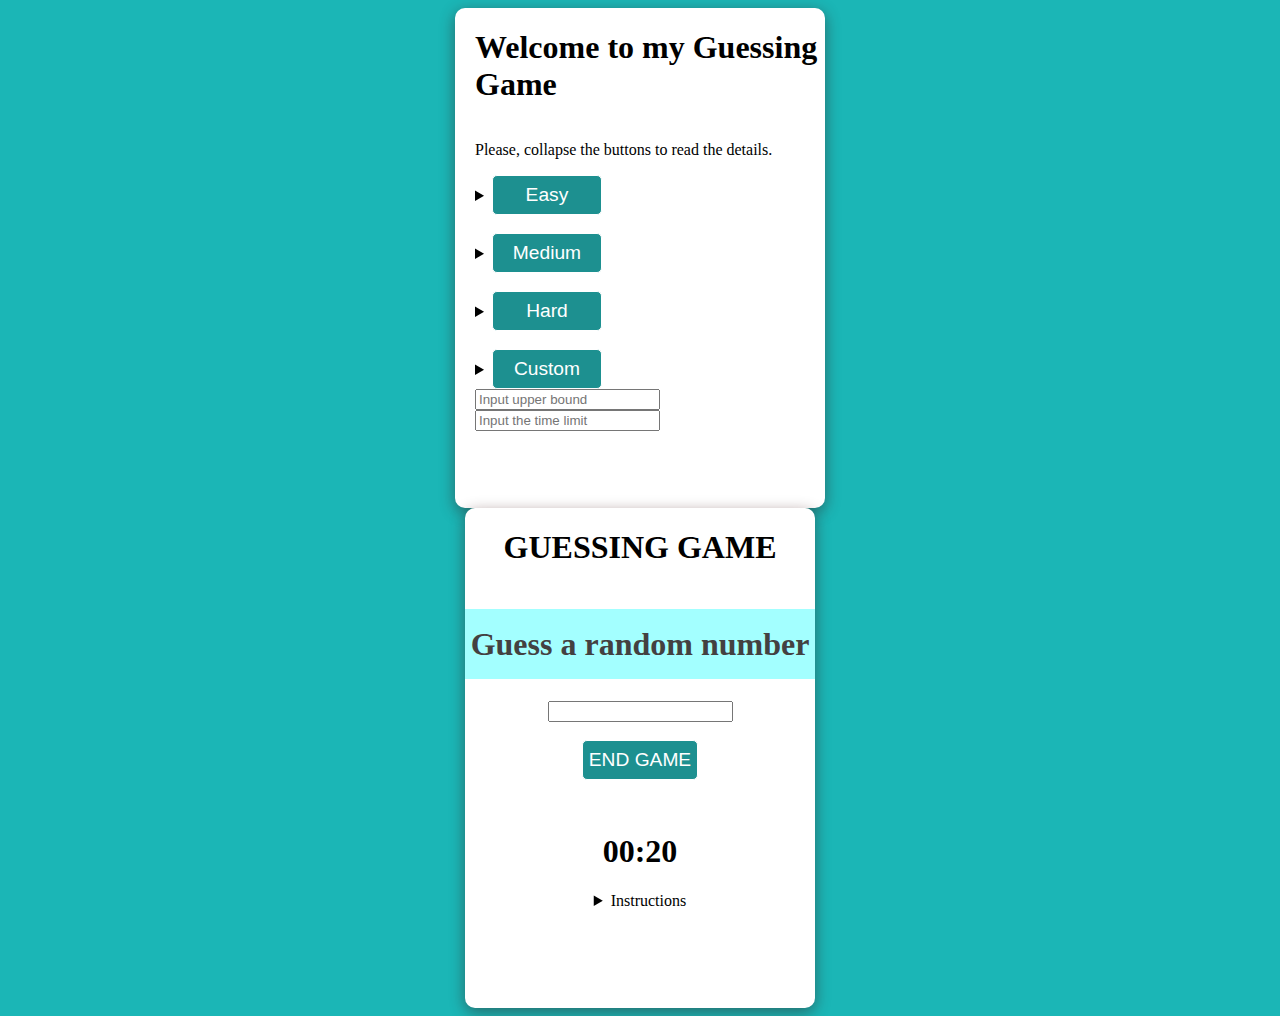
<file: index.html>
<!DOCTYPE html>
<html lang="en">
<head>
    <meta charset="UTF-8">
    <meta name="viewport" content="width=device-width, initial-scale=1.0">
    <title>GUESSING GAME</title>
    <link rel="stylesheet" href="guessingGame.css">
</head>
<body id="body">
    <section id="difficulty-screen">
        <h1>Welcome to my Guessing Game</h1>
        <p>Please, collapse the buttons to read the details.</p>
        <details>
            <summary><button class="button" id="easy" value="easy">Easy</button></summary>
            <p>You have 5 attempts to guess the correct number between the range of 1 and 10</p>
        </details>
        <br>
        <details>
            <summary><button class="button" id="medium" value="medium">Medium</button></summary>
            <p>You have 15 attempts to guess the correct number between the range of 1 and 50</p>
        </details>
        <br>
        <details>
            <summary><button class="button" id="hard" value="hard">Hard</button></summary>
            <p>You have 10 attempts to guess the correct number between the range of 1 and 99</p>
        </details>
        <br>
        <details>
            <summary><button class="button" id="custom">Custom</button></summary>
            <p>You are in control, you can choose your time limit to guess the correct number between the range of you select!</p>
        </details>
        <div id="custom">
            <input type="number" id="custom-range" placeholder="Input upper bound">
            <input type="number" id="custom-attempt" placeholder="Input the time limit">
        </div>
    </section>
    <section id="game-screen">
        <h1 id="heading">GUESSING GAME</h1>
       
        <h1 id="guess-response">Guess a random number</h1>
        
        <input type="number" id="input"><br>
        <button id="end-game">END GAME</button>
        <p id="score"></p>
        <h1 id="timer">00:20</h1>
        <details>
            <summary>Instructions</summary>
            <p id="instruction"></p>
        </details>
        </section>
    <script src="guessingGame.js"></script>
</body>
</html>
</file>
<file: guessingGame.css>
body{
    display: flex;
    flex-direction: column;
    justify-content: center;
    align-items: center;
    background-color: rgba(9, 176, 176, 0.924);
}
#game-screen, #difficulty-screen{
    background: white;
    width: 350px;
    min-height: 500px;
    box-shadow: 0px 4px 15px rgba(52, 6, 6, 0.438);
    display: flex;
    flex-direction: column;
    align-items: center;
    border-radius: 10px;
}
#guess-response{
    height: 30px;
}
button{
    background-color: rgb(29, 144, 144);
    color: white;
    width: 110px;
    height: 40px;
    border: 1px solid;
    border-radius: 5px;
    font-size: larger
}
button:hover{
    background-color: rgba(29, 144, 144, 0.577);
}

#difficulty-screen{
    padding-left: 20px;
    align-items: start;
}
#end-game{
    width: fit-content;
}
#guess-response{
    display: flex;
    justify-content: center;
    align-items: center;
    width: 350px;
    height: 70px;
    background-color: rgba(0, 255, 255, 0.36);
    color: rgb(67, 65, 65);
}
</file>
